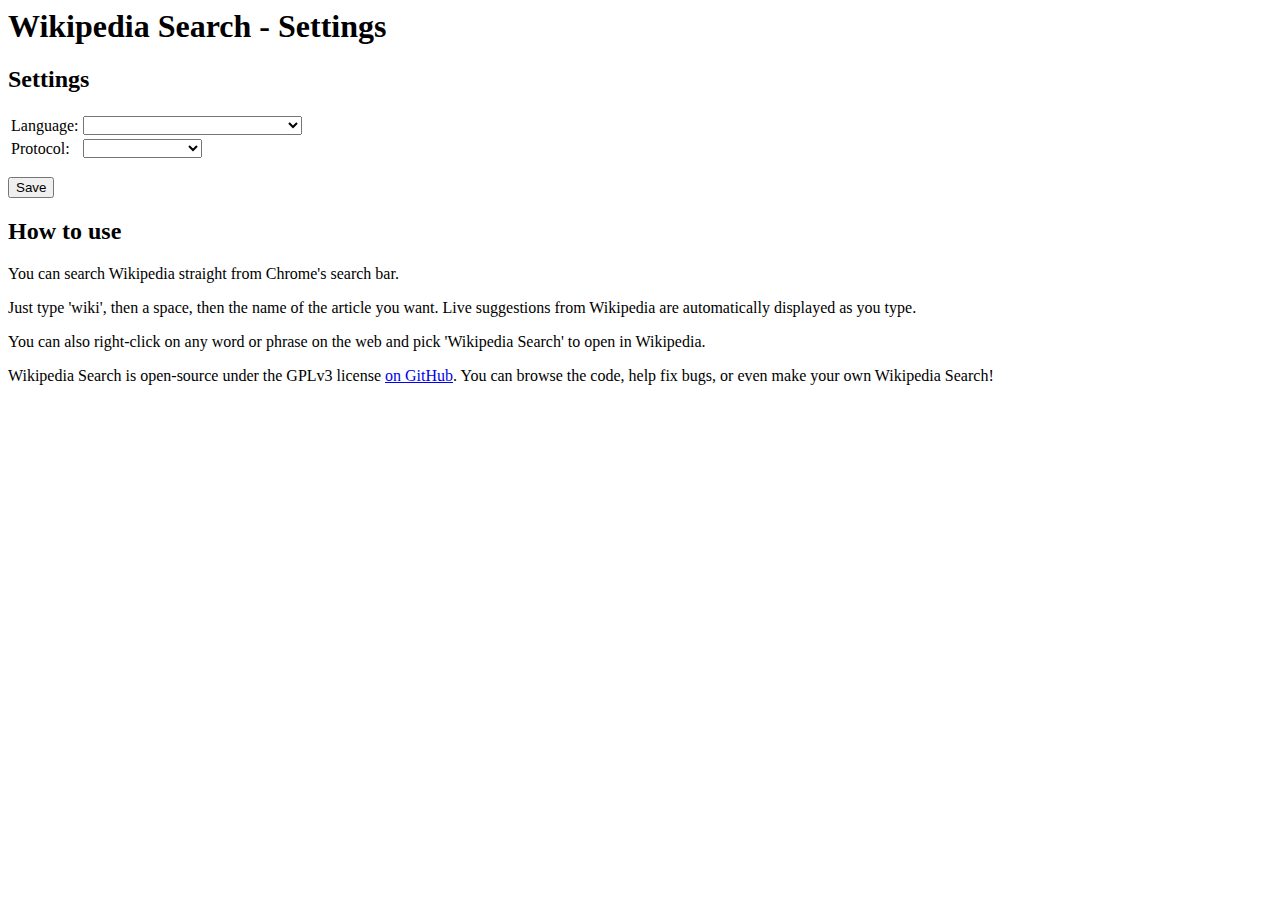
<file: options.html>
<!--
This program is free software: you can redistribute it and/or modify it under the terms of the GNU General Public License as published by the Free Software Foundation, either version 3 of the License, or (at your option) any later version.

This program is distributed in the hope that it will be useful, but WITHOUT ANY WARRANTY; without even the implied warranty of MERCHANTABILITY or FITNESS FOR A PARTICULAR PURPOSE. See the GNU General Public License for more details.

You should have received a copy of the GNU General Public License along with this program. If not, see http://www.gnu.org/licenses/.
!-->
<html>
<head>
<meta http-equiv="Content-Type" content="text/html; charset=UTF-8" />
<title>Wikipedia Search</title>
<link rel="icon" type="image/png" href="icon16.png">
<script src="wikipedia.js"></script>
<link href="styles.css" rel="stylesheet" type="text/css">
</head>
<body>
	<section id="wrapper" class="wrapper enabled">
		<h1>Wikipedia Search - Settings</h1>
		<article>
			<section class="settings-card">
			<h2>Settings</h2>
			<p>
				<table>
					<tr>
						<td>
							Language:
						</td>
						<td>
							<select id="language" name="language">
								<!-- 100,000+ content pages, sorted by romanization (last updated 2013-11-19) -->
								<option value="ar" lang="ar">العربية</option><!-- Al-ʿArabīyah -->
								<option value="az" lang="az">Azərbaycanca</option>
								<option value="bg" lang="bg">Български</option><!-- Bulgarski -->
								<option value="ca" lang="ca">Català</option>
								<option value="cs" lang="cs">Česky</option>
								<option value="da" lang="da">Dansk</option>
								<option value="de" lang="de">Deutsch</option>
								<option value="en" lang="en" selected="selected">English</option>
								<option value="es" lang="es">Español</option>
								<option value="eo" lang="eo">Esperanto</option>
								<option value="et" lang="et">Eesti</option>
								<option value="eu" lang="eu">Euskara</option>
								<option value="fa" lang="fa">فارسی</option><!-- Fārsi -->
								<option value="fr" lang="fr">Français</option>
								<option value="gl" lang="gl">Galego</option>
								<option value="ko" lang="ko">한국어</option><!-- Hangugeo -->
								<option value="hy" lang="hy">Հայերեն</option><!-- Hayeren -->
								<option value="hi" lang="hi">हिन्दी</option><!-- Hindī -->
								<option value="hr" lang="hr">Hrvatski</option>
								<option value="id" lang="id">Bahasa Indonesia</option>
								<option value="it" lang="it">Italiano</option>
								<option value="he" lang="he">עברית</option><!-- ‘Ivrit -->
								<option value="la" lang="la">Latina</option>
								<option value="lt" lang="lt">Lietuvių</option>
								<option value="hu" lang="hu">Magyar</option>
								<option value="ms" lang="ms">Bahasa Melayu</option>
								<option value="min" lang="min">Baso Minangkabau</option>
								<option value="nl" lang="nl">Nederlands</option>
								<option value="ja" lang="ja">日本語</option><!-- Nihongo -->
								<option value="no" lang="nb">Norsk (bokmål)</option>
								<option value="nn" lang="nn">Norsk (nynorsk)</option>
								<option value="uz" lang="uz">Oʻzbekcha</option>
								<option value="pl" lang="pl">Polski</option>
								<option value="pt" lang="pt">Português</option>
								<option value="kk" lang="kk">Қазақша / Qazaqşa / قازاقشا</option>
								<option value="ro" lang="ro">Română</option>
								<option value="ru" lang="ru">Русский</option><!-- Russkiy -->
								<option value="sah" lang="sah">Саха Тыла</option><!-- Saxa Tyla -->
								<option value="simple" lang="en">Simple English</option>
								<option value="ceb" lang="ceb">Sinugboanong</option><!-- Cebuano -->
								<option value="sk" lang="sk">Slovenčina</option>
								<option value="sl" lang="sl">Slovenščina</option>
								<option value="sr" lang="sr">Српски / Srpski</option>
								<option value="sh" lang="sh">Srpskohrvatski / Српскохрватски</option>
								<option value="fi" lang="fi">Suomi</option>
								<option value="sv" lang="sv">Svenska</option>
								<option value="tr" lang="tr">Türkçe</option>
								<option value="uk" lang="uk">Українська</option><!-- Ukrayins’ka -->
								<option value="vi" lang="vi">Tiếng Việt</option>
								<option value="vo" lang="vo">Volapük</option>
								<option value="war" lang="war">Winaray</option>
								<option value="zh" lang="zh">中文</option><!-- Zhōngwén -->
							</select>
						</td>
					</tr>
					<tr>
						<td>
							Protocol:
						</td>
						<td>
							<select id="protocol" name="protocol">
								<option value="https://">HTTPS (secure)</option>
								<option value="http://">HTTP</option>
							</select>
						</td>
					</tr>
				</table>
			</p>
			</section>
			<section id="settings-buttons" class="buttons" style="display: block;">
				<input class="g-button g-button-submit" type="button" onclick="save_options()" value="Save">
			</section>
		</article>
		<article>
			<h2>How to use</h2>
			<p>You can search Wikipedia straight from Chrome's search bar.</p>
			<p>Just type 'wiki', then a space, then the name of the article you want. Live suggestions from Wikipedia are automatically displayed as you type.</p>
			<p>You can also right-click on any word or phrase on the web and pick 'Wikipedia Search' to open in Wikipedia.</p>
			<p>Wikipedia Search is open-source under the GPLv3 license <a href="http://github.com/corbindavenport/wikipedia-search">on GitHub</a>. You can browse the code, help fix bugs, or even make your own Wikipedia Search!</p>
		</article>
	</section>
</body>
</html>
</file>
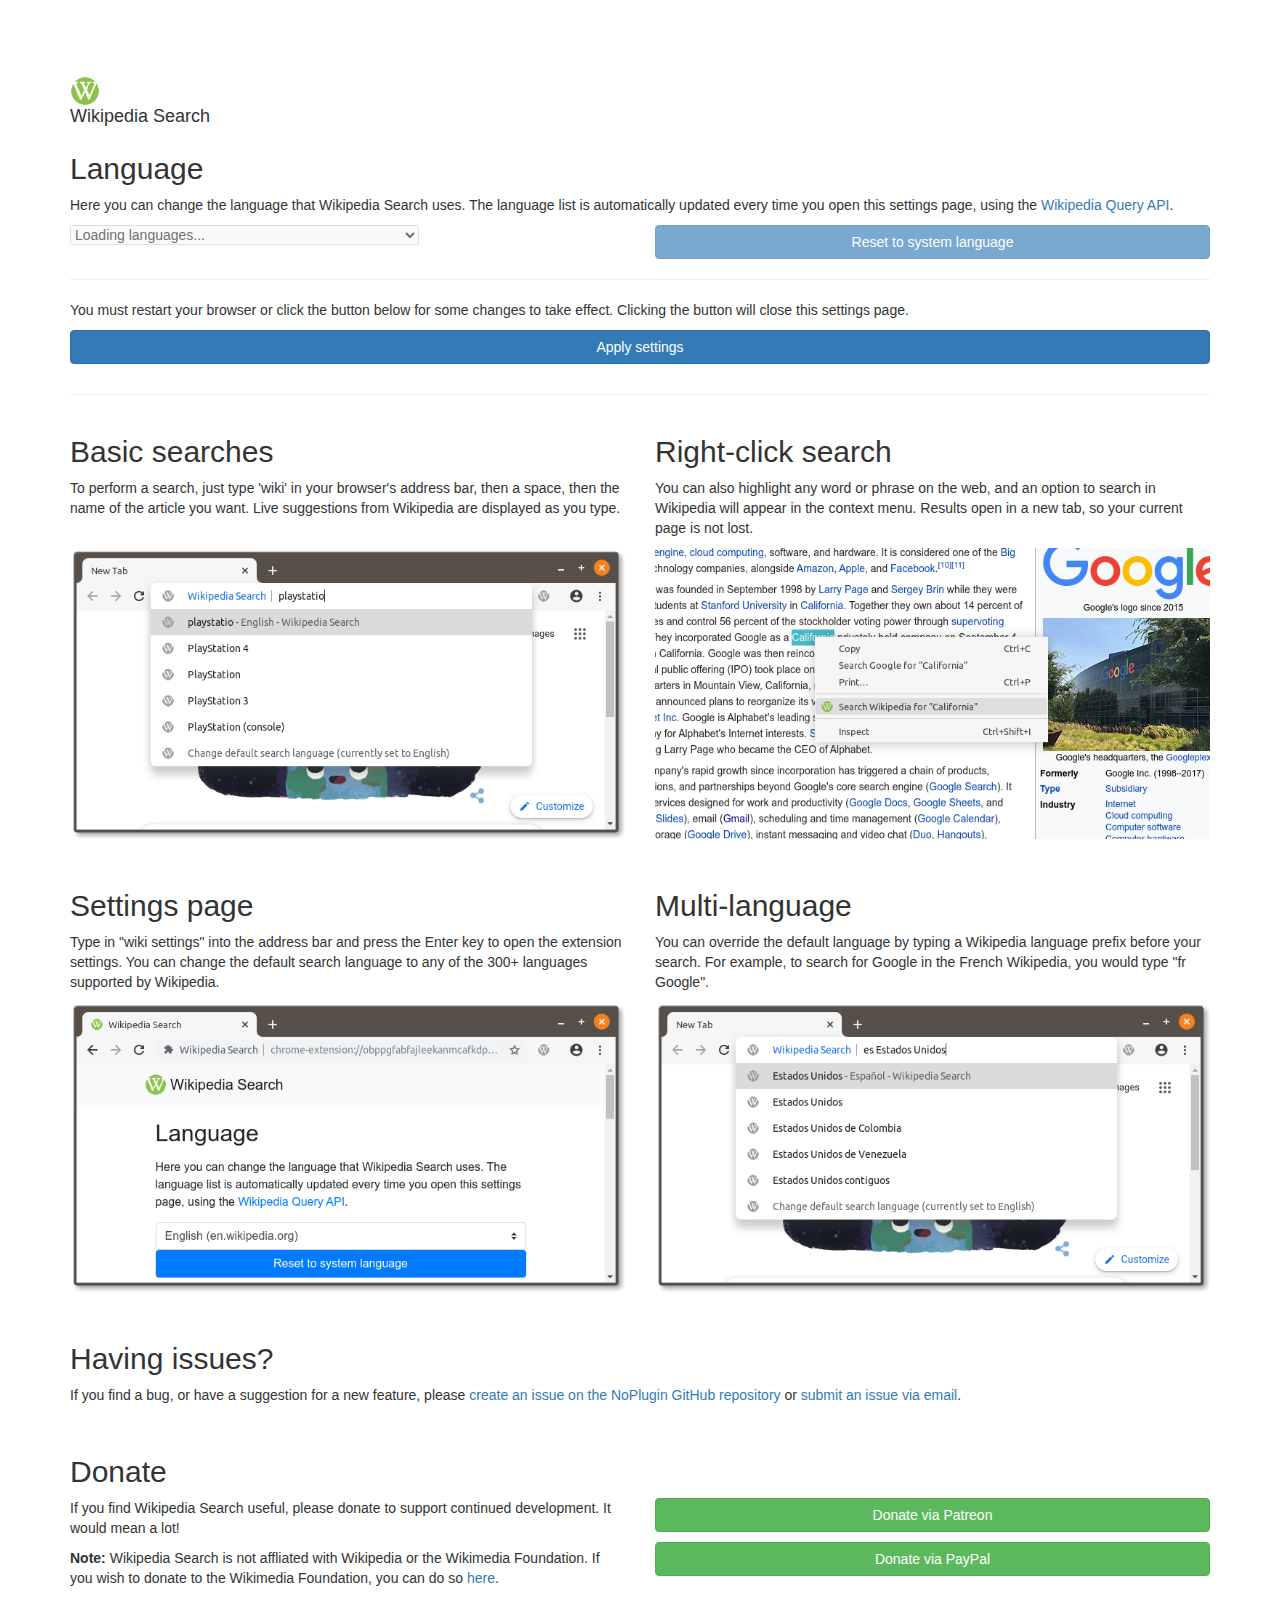
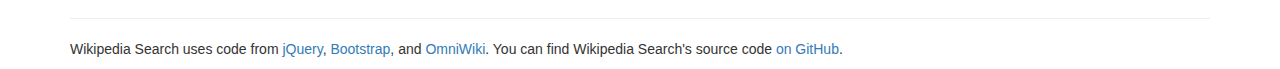
<file: settings.html>
<!DOCTYPE html>
<html lang="en">

<head>
	<meta charset="utf-8">
	<meta http-equiv="X-UA-Compatible" content="IE=edge">
	<meta name="viewport" content="width=device-width, initial-scale=1">
	<link rel="icon" type="image/png" href="img/icon16.png">
	<title>Wikipedia Search</title>
	<link href="css/bootstrap.min.css" rel="stylesheet">
	<style>
		body {
			padding-top: 60px;
		}
	</style>
</head>

<body>
	<nav class="navbar navbar-expand-lg navbar-light bg-light fixed-top">
		<div class="container">
			<span class="navbar-brand">
				<img src="img/icon48.png" width="30" height="30" class="d-inline-block align-top" alt="">
				Wikipedia Search
			</span>
		</div>
	</nav>

	<div class="container">
		<div class="row">
			<div class="col-md-12">
				<p>
					<h2>Language</h2>
				</p>
				<p>Here you can change the language that Wikipedia Search uses. The language list is automatically updated every time you open this settings page, using the <a href="https://www.mediawiki.org/wiki/API:Query" target="_blank">Wikipedia Query API</a>.</p>
				<p>
					<div class="row">
						<div class="col-md-6">
							<select id="wikipedia-search-language-select" class="custom-select" disabled>
								<option value="loading" selected>Loading languages...</option>
							</select>
						</div>
						<div class="col-md-6">
							<button type="button" class="btn btn-primary btn-block" id="wikipedia-search-reset-language" disabled>Reset to system language</button>
						</div>
					</div>
				</p>
				<hr />
				<p>You must restart your browser or click the button below for some changes to take effect. Clicking the button will close this settings page.</p>
				<p>
					<button type="button" class="btn btn-primary btn-block" id="wikipedia-search-apply-settings">Apply settings</button>
				</p>
			</div>
		</div>
		<hr />
		<div class="row">
				<div class="col-md-6">
					<h2>Basic searches</h2>
					<p>To perform a search, just type 'wiki' in your browser's address bar, then a space, then the name of the article you want. Live suggestions from Wikipedia are displayed as you type.</p>
				</div>
				<div class="col-md-6">
					<h2>Right-click search</h2>
					<p>You can also highlight any word or phrase on the web, and an option to search in Wikipedia will appear in the context menu. Results open in a new tab, so your current page is not lost.</p>
				</div>
			</div>
			<div class="row">
				<div class="col-md-6">
					<p>
						<img src="img/screen1.png" style="width: 100%; max-width:764px;">
					</p>
				</div>
				<div class="col-md-6">
					<p>
						<img src="img/screen4.png" style="width: 100%; max-width:764px;">
					</p>
				</div>
			</div>
			<br>
			<div class="row">
				<div class="col-md-6">
					<h2>Settings page</h2>
					<p>Type in "wiki settings" into the address bar and press the Enter key to open the extension settings. You can change the default search language to any of the 300+ languages supported by Wikipedia.</p>
				</div>
				<div class="col-md-6">
					<h2>Multi-language</h2>
					<p>You can override the default language by typing a Wikipedia language prefix before your search. For example, to search for Google in the French Wikipedia, you would type "fr Google".</p>
				</div>
			</div>
			<div class="row">
				<div class="col-md-6">
					<p>
						<img src="img/screen3.png" style="width: 100%; max-width:764px;">
					</p>
				</div>
				<div class="col-md-6">
					<p>
						<img src="img/screen2.png" style="width: 100%; max-width:764px;">
					</p>
				</div>
			</div>
			<br>
			<div class="row">
				<div class="col-md-12">
					<h2>Having issues?</h2>
					<p>If you find a bug, or have a suggestion for a new feature, please <a href="https://github.com/corbindavenport/noplugin/issues" target="_blank">create an issue on the NoPlugin GitHub repository</a> or <a href="mailto:wikisearch@fire.fundersclub.com?subject=Wikipedia%20Search%20Bug%20Report">submit an issue via email</a>.</p>
				</div>
			</div>
			<br>
			<div class="row">
				<div class="col-md-12">
					<h2>Donate</h2>
				</div>
				<div class="col-md-6">
					<p>If you find Wikipedia Search useful, please donate to support continued development. It would mean a lot!</p>
					<p><b>Note:</b> Wikipedia Search is not affliated with Wikipedia or the Wikimedia Foundation. If you wish to donate to the Wikimedia Foundation, you can do so <a href="https://donate.wikimedia.org" target="_blank">here</a>.</p>
					<p class="review-info"></p>
				</div>
				<div class="col-md-6">
					<p>
						<button type="button" class="btn btn-success btn-block link-btn" data-url="https://www.patreon.com/corbindavenport">Donate via Patreon</button>
					</p>
					<p>
						<button type="button" class="btn btn-success btn-block link-btn" data-url="https://www.paypal.com/cgi-bin/webscr?cmd=_donations&business=4SZVSMJKDS35J&lc=US&item_name=Wikipedia%20Search%20Donation&currency_code=USD&bn=PP%2dDonationsBF%3abtn_donateCC_LG%2egif%3aNonHosted">Donate via PayPal</button>
					</p>
				</div>
			</div>

		<hr>

		<footer>
			<p>Wikipedia Search uses code from <a href="https://jquery.com/" target="_blank">jQuery</a>, <a href="https://getbootstrap.com/" target="_blank">Bootstrap</a>, and <a href="https://github.com/hamczu/OmniWiki" target="_blank">OmniWiki</a>. You can find Wikipedia Search's source code <a href="https://github.com/corbindavenport/wikipedia-search" target="_blank">on GitHub</a>.</p>
		</footer>
	</div> <!-- /container -->

	<script src="js/jquery-3.4.1.min.js"></script>
	<script src="js/shared.js"></script>
	<script src="js/settings.js"></script>
	<script src="js/bootstrap.min.js"></script>
</body>

</html>
</file>
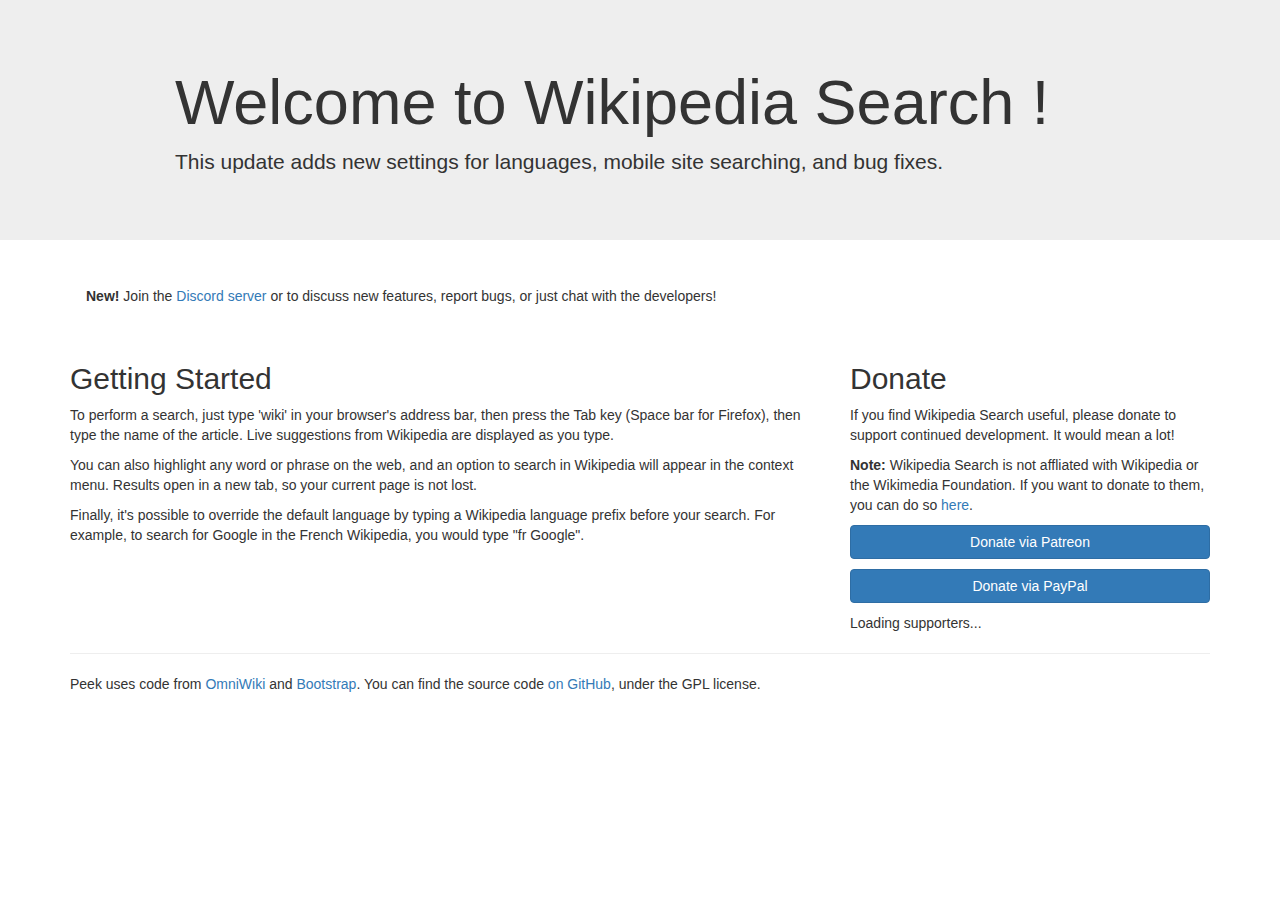
<file: welcome.html>
<!DOCTYPE html>
<html lang="en">

<head>
	<meta charset="utf-8">
	<meta http-equiv="X-UA-Compatible" content="IE=edge">
	<meta name="viewport" content="width=device-width, initial-scale=1">
	<link rel="icon" type="image/png" href="img/icon16.png">
	<title>Wikipedia Search</title>
	<link href="css/bootstrap.min.css" rel="stylesheet">
	<link href="css/styles.css" rel="stylesheet">
</head>

<body class="welcome">
	<div class="jumbotron">
		<div class="container">
			<h1>Welcome to Wikipedia Search <span class="version"></span>!</h1>
			<p>This update adds new settings for languages, mobile site searching, and bug fixes.</p>
		</div>
	</div>

	<div class="container">
		<div class="alert alert-primary"><b>New!</b> Join the <a href="https://discord.com/invite/59wfy5cNHw" target="_blank">Discord server</a> or to discuss new features, report bugs, or just chat with the developers!</div>
		<div class="row">
			<div class="col-md-8">
				<h2>Getting Started</h2>
				<p>To perform a search, just type 'wiki' in your browser's address bar, then press the Tab key (Space bar for Firefox), then type the name of the article. Live suggestions from Wikipedia are displayed as you type.</p>
				<p>You can also highlight any word or phrase on the web, and an option to search in Wikipedia will appear in the context menu. Results open in a new tab, so your current page is not lost.</p>
				<p>Finally, it's possible to override the default language by typing a Wikipedia language prefix before your search. For example, to search for Google in the French Wikipedia, you would type "fr Google".</p>
			</div>
			<div class="col-md-4">
				<h2>Donate</h2>
				<p>If you find Wikipedia Search useful, please donate to support continued development. It would mean a lot!</p>
				<p><b>Note:</b> Wikipedia Search is not affliated with Wikipedia or the Wikimedia Foundation. If you want to donate to them, you can do so <a href="https://donate.wikimedia.org" target="_blank">here</a>.</p>
				<p><button type="button" class="btn btn-block btn-primary link-btn" data-url='https://www.patreon.com/corbindavenport'>Donate via Patreon</button></p>
				<p><button type="button" class="btn btn-block btn-primary link-btn" data-url="https://www.paypal.com/cgi-bin/webscr?cmd=_donations&business=4SZVSMJKDS35J&lc=US&item_name=Wikipedia%20Search%20Donation&currency_code=USD&bn=PP%2dDonationsBF%3abtn_donateCC_LG%2egif%3aNonHosted">Donate via PayPal</button></p>
				<p id="supporters">Loading supporters...</p>
			</div>
		</div>

		<hr>

		<footer>
			<p>Peek uses code from <a href="https://github.com/hamczu/OmniWiki" target="_blank">OmniWiki</a> and <a href="https://getbootstrap.com/" target="_blank">Bootstrap</a>. You can find the source code <a href="https://github.com/corbindavenport/wikipedia-search" target="_blank">on GitHub</a>, under the GPL license.
			</p>
		</footer>
	</div>

	<script src="js/welcome.js"></script>

</body>

</html>
</file>
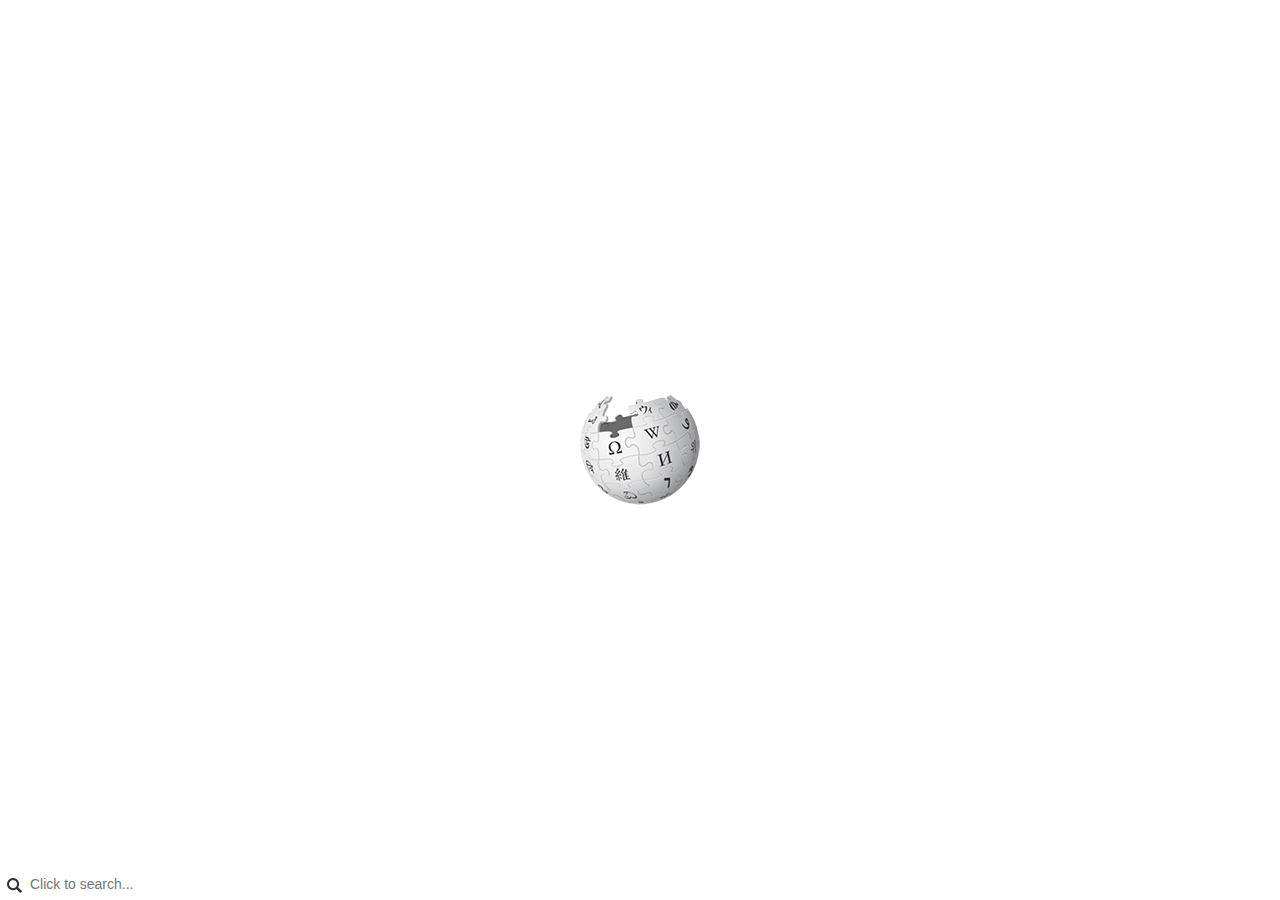
<file: widget.html>
<!--
This program is free software: you can redistribute it and/or modify it under the terms of the GNU General Public License as published by the Free Software Foundation, either version 3 of the License, or (at your option) any later version.

This program is distributed in the hope that it will be useful, but WITHOUT ANY WARRANTY; without even the implied warranty of MERCHANTABILITY or FITNESS FOR A PARTICULAR PURPOSE. See the GNU General Public License for more details.

You should have received a copy of the GNU General Public License along with this program. If not, see http://www.gnu.org/licenses/.

!-->
<html>
<head>
<meta http-equiv="Content-Type" content="text/html; charset=UTF-8" />
<script src="wikipedia.js"></script>
<style>
html {
	background: url('[data-uri]') #fff center center no-repeat;
	width: 100%;
	height: 100%;
}

input:focus {
	outline: none;
}

input {
	position: absolute;
	left: 5px;
	right: 5px;
	bottom: 5px;
	border: 0px;
	font-size: 14px;
	width: 169px;
	height: 22px;
	line-height: 22px;
	font-family: arial, sans-serif;
	padding-left: 25px;
	margin: 0px;
	color: #333;
	background:url('[data-uri]') no-repeat 2px 5px;
}

#searchform select {
	display: none;
}

</style>
</head>
<body> 
<input id="searchInput" name="search" type="text" placeholder="Click to search..." autocomplete="off" /> 
</form>
</body>
</html>
</file>
<file: css/styles.css>
.jumbotron .container {
    background-image: url('chrome-extension://__MSG_@@extension_id__/img/icon128.png');
    background-size: 80px;
    background-repeat: no-repeat;
    background-position: 0 center;
    padding-left: 120px;
    min-height: 80px;
}

/* Fix for Firefox's different URL scheme */
@supports (-moz-appearance:none) {
    .jumbotron .container {
        background-image: url('moz-extension://__MSG_@@extension_id__/img/icon128.png');
    }
}

#supporters {
    margin-bottom: 0;
}
</file>
<file: styles.css>
@charset "UTF-8";
/*
This program is free software: you can redistribute it and/or modify it under the terms of the GNU General Public License as published by the Free Software Foundation, either version 3 of the License, or (at your option) any later version.

This program is distributed in the hope that it will be useful, but WITHOUT ANY WARRANTY; without even the implied warranty of MERCHANTABILITY or FITNESS FOR A PARTICULAR PURPOSE. See the GNU General Public License for more details.

You should have received a copy of the GNU General Public License along with this program. If not, see http://www.gnu.org/licenses/.
*/
.search {
	margin:0px;
	width:400px;
}
.search input:focus {
    outline: none;
}
.search .textfield {
	border:0px;
	font-family: Arial;
	font-size:14px;
	width: 380px;
	float:left;
	height:22px;
	background:url('[data-uri]') no-repeat 2px 5px; /* left, top */
	padding-left:20px;
	margin:0px;
}
.search select {
	display:none;
}
.settings body {
	text-align:center;
	font-family:Helvetica, sans-serif;
	color:#4D4D4D;
	font-size:15px;
	background-color: #EEE;
	overflow:hidden;
}
.settings #content {
	background-color:#FFFFFF;
	border: 1px solid #EEE;
	-moz-box-shadow: 0 0 20px rgba(0, 0, 0, .2);
	-webkit-box-shadow: 0 0 20px rgba(0, 0, 0, .2);
	-goog-ms-box-shadow: 0 0 20px rgba(0, 0, 0, .2);
	box-shadow: 0 0 20px rgba(0, 0, 0, .2);
	margin-top:20px;
	width:400px;
}
.settings select {
	width:390px;
	background:transparent;
	border:0px;
	font-family:Helvetica, sans-serif;
	color:#4D4D4D;
	font-size:15px;
	outline: none;
	padding:5px;
	margin-top:5px;
	-webkit-appearance: none;
}
.settings input {
	width:80px;
	background:#FFF;
	border:0px;
	height:30px;
	font-family:Helvetica, sans-serif;
	color:#4D4D4D;
	font-size:15px;
	border-radius:5px;
	border:1px solid #CCC;
	margin:5px;
}
.settings #status {
	font-weight:bold;
	padding-left:15px;
}
::-webkit-scrollbar {
    width: 8px;
}
::-webkit-scrollbar-track {
    border:0px;
    border-radius: 10px;
}
::-webkit-scrollbar-track:hover {
    border:1px solid #CCCCCC;
}
::-webkit-scrollbar-thumb {
    border-radius: 10px;
    background:#CCCCCC;
}
#github-buttons {
	position:absolute;
	bottom:20px;
	left:20px;
}
</file>
